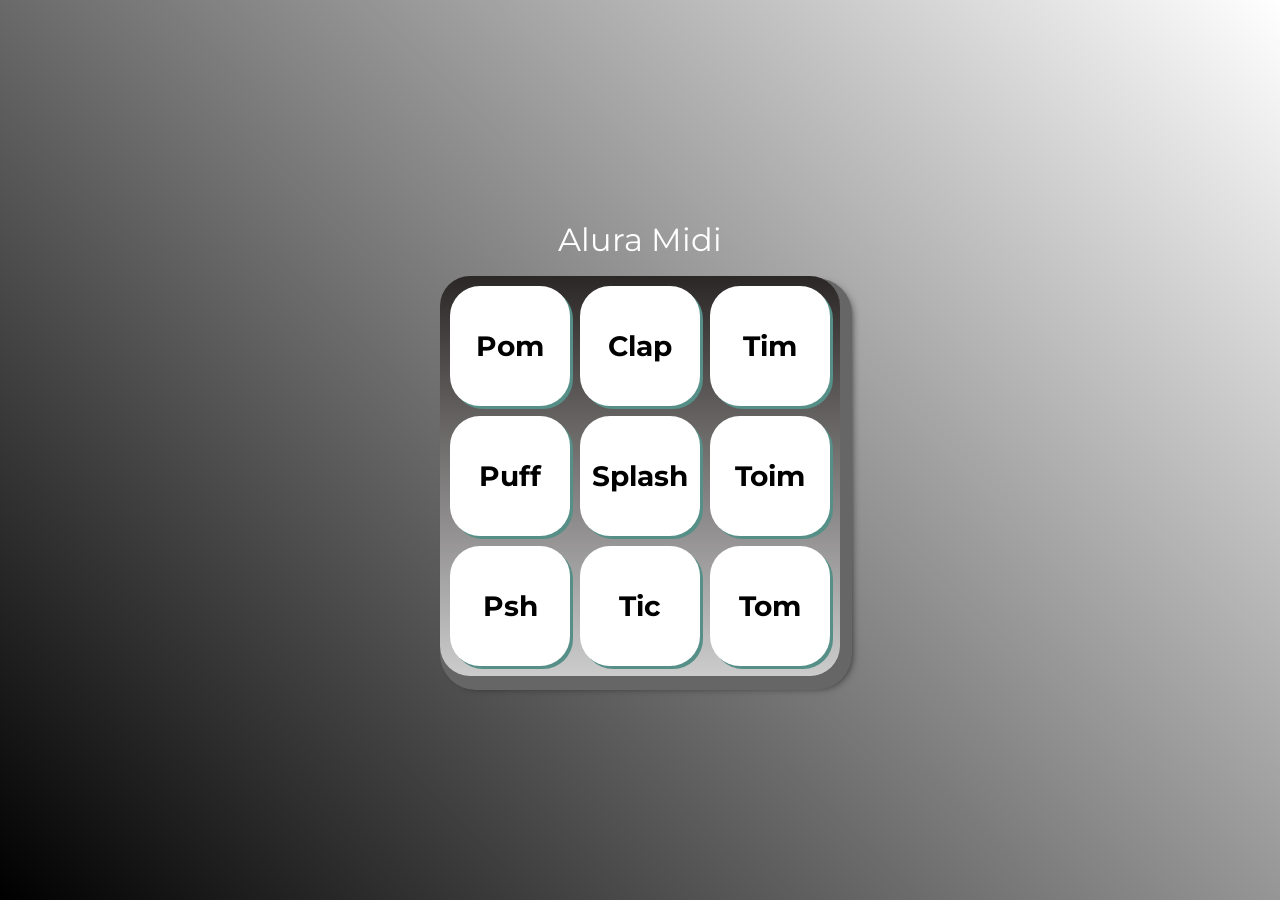
<file: index.html>
<!DOCTYPE html>
<html lang="pt-BR">
<head>
    <meta charset="UTF-8">
    <meta http-equiv="X-UA-Compatible" content="IE=edge">
    <meta name="viewport" content="width=device-width, initial-scale=1.0">

    <title>Alura MIDI</title>

    <link rel="preconnect" href="https://fonts.googleapis.com">
    <link rel="preconnect" href="https://fonts.gstatic.com" crossorigin>
    <link href="https://fonts.googleapis.com/css2?family=Montserrat:wght@500;600&display=swap" rel="stylesheet">

    <link rel="icon" type="image/png" href="images/bateria.png">
    <link rel="stylesheet" href="css/reset.css">
    <link rel="stylesheet" href="css/estilos.css">

</head>
<body>

    <h1>Alura Midi</h1>

    <section class="teclado">
        <button class="tecla tecla_pom">Pom</button>
        <button class="tecla tecla_clap">Clap</button>
        <button class="tecla tecla_tim">Tim</button>

        <button class="tecla tecla_puff">Puff</button>
        <button class="tecla tecla_splash">Splash</button>
        <button class="tecla tecla_toim">Toim</button>

        <button class="tecla tecla_psh">Psh</button>
        <button class="tecla tecla_tic">Tic</button>
        <button class="tecla tecla_tom">Tom</button>
    </section>

    <audio src="sounds/keyq.wav" id="som_tecla_pom"></audio>
    <audio src="sounds/keyw.wav" id="som_tecla_clap"></audio>
    <audio src="sounds/keye.wav" id="som_tecla_tim"></audio>
    <audio src="sounds/keya.wav" id="som_tecla_puff"></audio>
    <audio src="sounds/keys.wav" id="som_tecla_splash"></audio>
    <audio src="sounds/keyd.wav" id="som_tecla_toim"></audio>
    <audio src="sounds/keyz.wav" id="som_tecla_psh"></audio>
    <audio src="sounds/keyx.wav" id="som_tecla_tic"></audio>
    <audio src="sounds/keyc.wav" id="som_tecla_tom"></audio>

    <script src="main.js"></script>

    
</body>
</html>
</file>
<file: css/estilos.css>
:root {
  --cinza: #568f87;
  --vermelha: #000000;
  --vermelha-escura: #16534b;
  --branca: #ffffff;
  --luz: rgb(33, 32, 34);
}

body {
  align-items: center;
  background: linear-gradient(45deg, #000000 0%,#ffffff 100%);
  display: flex;
  justify-content: center;
  flex-direction: column;
  font-family: 'Montserrat', sans-serif;
  min-height: 100vh;
}

h1 {
  color: var(--branca);
  margin-bottom: 20px;
  font-size: 2rem;
}

.teclado {
  background: linear-gradient(to bottom, #2c2727 0%,#cccccc 100%);
  box-shadow: 6px 8px 0 6px #666, 10px 10px 10px #000;
  border-radius: 30px;
  display: grid;
  gap: 10px;
  grid-template-columns: repeat(3, 1fr);
  padding: 10px;
}

.tecla {
  background-color: var(--branca);
  border-radius: 30px;
  box-shadow: 3px 3px 0 var(--cinza);
  color: var(--vermelha);
  cursor: pointer;
  height: 120px;
  font-size: 1.75em;
  font-weight: bold;
  line-height: 120px;
  text-align: center;
  width: 120px;
}

.tecla.ativa,
.tecla:active {
  background-color: var(--vermelha);
  border: 4px solid  var(--vermelha);
  box-shadow: 3px 3px 0 var(--vermelha-escura) inset;
  color: var(--branca);
  outline: none;
}

.tecla.focus,
.tecla:focus {
  outline: none;
  box-shadow: 1px 1px 10px var(--luz);
}

.tecla.active:focus,
.tecla:active:focus {
  box-shadow: 3px 3px 0 var(--vermelha-escura) inset, 1px 1px 10px var(--luz);
}
</file>
